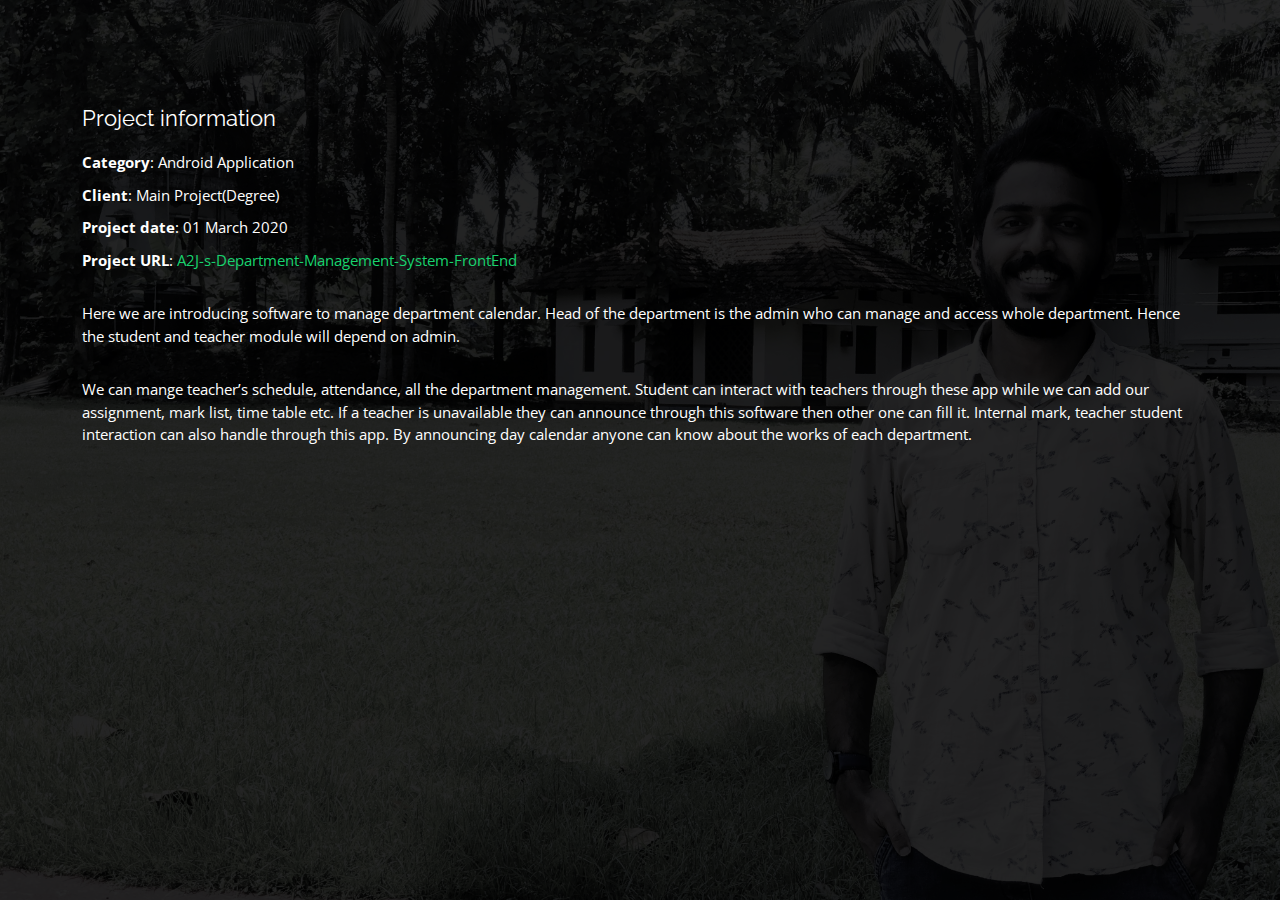
<file: a2j.html>
<!DOCTYPE html>
<html lang="en">

<head>
  <meta charset="utf-8">
  <meta content="width=device-width, initial-scale=1.0" name="viewport">

  <title>Portfolio Details - Personal Bootstrap Template</title>
  <meta content="" name="description">
  <meta content="" name="keywords">

  <!-- Favicons -->
  <link href="assets/img/favicon.png" rel="icon">
  <link href="assets/img/apple-touch-icon.png" rel="apple-touch-icon">

  <!-- Google Fonts -->
  <link href="https://fonts.googleapis.com/css?family=Open+Sans:300,300i,400,400i,600,600i,700,700i|Raleway:300,300i,400,400i,500,500i,600,600i,700,700i|Poppins:300,300i,400,400i,500,500i,600,600i,700,700i" rel="stylesheet">

  <!-- Vendor CSS Files -->
  <link href="assets/vendor/bootstrap/css/bootstrap.min.css" rel="stylesheet">
  <link href="assets/vendor/bootstrap-icons/bootstrap-icons.css" rel="stylesheet">
  <link href="assets/vendor/boxicons/css/boxicons.min.css" rel="stylesheet">
  <link href="assets/vendor/glightbox/css/glightbox.min.css" rel="stylesheet">
  <link href="assets/vendor/remixicon/remixicon.css" rel="stylesheet">
  <link href="assets/vendor/swiper/swiper-bundle.min.css" rel="stylesheet">

  <!-- Template Main CSS File -->
  <link href="assets/css/style.css" rel="stylesheet">

  <!-- =======================================================
  * Template Name: Personal - v4.1.0
  * Template URL: https://bootstrapmade.com/personal-free-resume-bootstrap-template/
  * Author: BootstrapMade.com
  * License: https://bootstrapmade.com/license/
  ======================================================== -->
</head>

<body>

  <main id="main">

    <!-- ======= Portfolio Details ======= -->
    <div id="portfolio-details" class="portfolio-details">
      <div class="container">

        <div class="row">

          <!-- <div class="col-lg-8">
            <h2 class="portfolio-title">A2Js Department Management System</h2>

            <div class="portfolio-details-slider swiper-container">
              <div class="swiper-wrapper align-items-center">

                <div class="swiper-slide">
                  <img src="assets/img/portfolio/book1.png" alt="">
                </div>

                <div class="swiper-slide">
                  <img src="assets/img/portfolio/book2.png" alt="">
                </div>

                <div class="swiper-slide">
                  <img src="assets/img/portfolio/book3.png" alt="">
                </div>

              </div>
              <div class="swiper-pagination"></div>
            </div>

          </div> -->

          <div class="col-lg-12 portfolio-info">
            <h3>Project information</h3>
            <ul>
              <li><strong>Category</strong>: Android Application</li>
              <li><strong>Client</strong>: Main Project(Degree)</li>
              <li><strong>Project date</strong>: 01 March 2020</li>
              <li><strong>Project URL</strong>: <a href="https://github.com/anilectjose/A2J-s-Department-Management-System-FrontEnd">
                A2J-s-Department-Management-System-FrontEnd
              </a></li>
            </ul>

            <p>
                Here we are introducing software to manage department calendar. Head of the department is the admin who can manage and access whole 
                department. Hence the student and teacher module will depend on admin.
                </p><p>
                We can mange teacher’s schedule, attendance, all the department management. Student can interact with teachers through these
                 app while we can add our assignment, mark list, time table etc. If a teacher is unavailable they can announce through this 
                 software then other one can fill it. Internal mark, teacher student interaction can also handle through this app. By announcing 
                 day calendar anyone can know about the works of each department.
            </p>
          </div>

        </div>

      </div>
    </div><!-- End Portfolio Details -->

  </main><!-- End #main -->

  <!-- Vendor JS Files -->
  <script src="assets/vendor/bootstrap/js/bootstrap.bundle.min.js"></script>
  <script src="assets/vendor/glightbox/js/glightbox.min.js"></script>
  <script src="assets/vendor/isotope-layout/isotope.pkgd.min.js"></script>
  <script src="assets/vendor/php-email-form/validate.js"></script>
  <script src="assets/vendor/purecounter/purecounter.js"></script>
  <script src="assets/vendor/swiper/swiper-bundle.min.js"></script>
  <script src="assets/vendor/waypoints/noframework.waypoints.js"></script>

  <!-- Template Main JS File -->
  <script src="assets/js/main.js"></script>

</body>

</html>
</file>
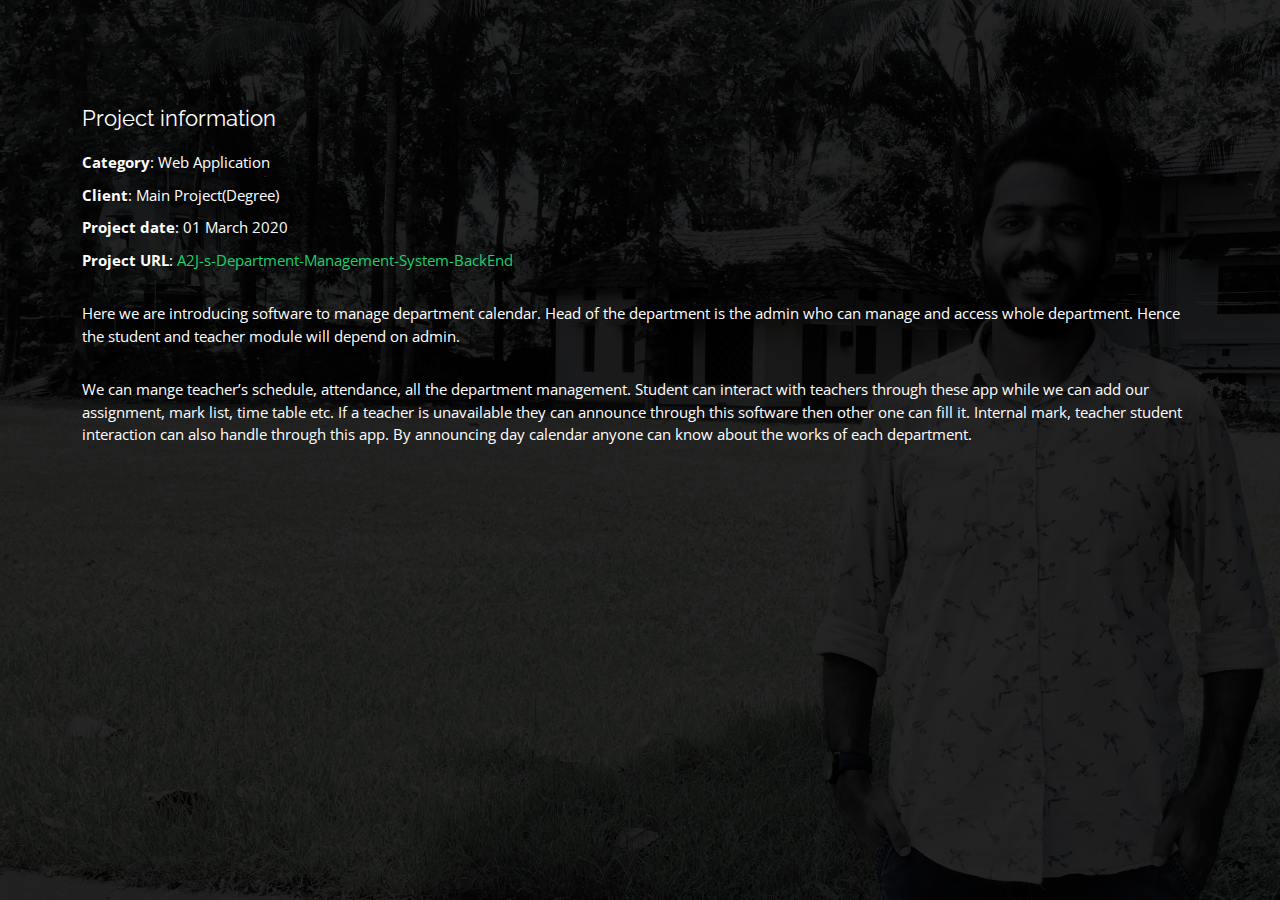
<file: aja.html>
<!DOCTYPE html>
<html lang="en">

<head>
  <meta charset="utf-8">
  <meta content="width=device-width, initial-scale=1.0" name="viewport">

  <title>Portfolio Details - Personal Bootstrap Template</title>
  <meta content="" name="description">
  <meta content="" name="keywords">

  <!-- Favicons -->
  <link href="assets/img/favicon.png" rel="icon">
  <link href="assets/img/apple-touch-icon.png" rel="apple-touch-icon">

  <!-- Google Fonts -->
  <link href="https://fonts.googleapis.com/css?family=Open+Sans:300,300i,400,400i,600,600i,700,700i|Raleway:300,300i,400,400i,500,500i,600,600i,700,700i|Poppins:300,300i,400,400i,500,500i,600,600i,700,700i" rel="stylesheet">

  <!-- Vendor CSS Files -->
  <link href="assets/vendor/bootstrap/css/bootstrap.min.css" rel="stylesheet">
  <link href="assets/vendor/bootstrap-icons/bootstrap-icons.css" rel="stylesheet">
  <link href="assets/vendor/boxicons/css/boxicons.min.css" rel="stylesheet">
  <link href="assets/vendor/glightbox/css/glightbox.min.css" rel="stylesheet">
  <link href="assets/vendor/remixicon/remixicon.css" rel="stylesheet">
  <link href="assets/vendor/swiper/swiper-bundle.min.css" rel="stylesheet">

  <!-- Template Main CSS File -->
  <link href="assets/css/style.css" rel="stylesheet">

  <!-- =======================================================
  * Template Name: Personal - v4.1.0
  * Template URL: https://bootstrapmade.com/personal-free-resume-bootstrap-template/
  * Author: BootstrapMade.com
  * License: https://bootstrapmade.com/license/
  ======================================================== -->
</head>

<body>

  <main id="main">

    <!-- ======= Portfolio Details ======= -->
    <div id="portfolio-details" class="portfolio-details">
      <div class="container">

        <div class="row">

          <!-- <div class="col-lg-8">
            <h2 class="portfolio-title">A2Js Department Management System</h2>

            <div class="portfolio-details-slider swiper-container">
              <div class="swiper-wrapper align-items-center">

                <div class="swiper-slide">
                  <img src="assets/img/portfolio/book1.png" alt="">
                </div>

                <div class="swiper-slide">
                  <img src="assets/img/portfolio/book2.png" alt="">
                </div>

                <div class="swiper-slide">
                  <img src="assets/img/portfolio/book3.png" alt="">
                </div>

              </div>
              <div class="swiper-pagination"></div>
            </div>

          </div> -->

          <div class="col-lg-12 portfolio-info">
            <h3>Project information</h3>
            <ul>
              <li><strong>Category</strong>: Web Application</li>
              <li><strong>Client</strong>: Main Project(Degree)</li>
              <li><strong>Project date</strong>: 01 March 2020</li>
              <li><strong>Project URL</strong>: <a href="https://github.com/anilectjose/A2J-s-Department-Management-System-BackEnd">
                A2J-s-Department-Management-System-BackEnd
              </a></li>
            </ul>

            <p>
                Here we are introducing software to manage department calendar. Head of the department is the admin who can manage and access whole 
                department. Hence the student and teacher module will depend on admin.
                </p><p>
                We can mange teacher’s schedule, attendance, all the department management. Student can interact with teachers through these
                 app while we can add our assignment, mark list, time table etc. If a teacher is unavailable they can announce through this 
                 software then other one can fill it. Internal mark, teacher student interaction can also handle through this app. By announcing 
                 day calendar anyone can know about the works of each department.
            </p>
          </div>

        </div>

      </div>
    </div><!-- End Portfolio Details -->

  </main><!-- End #main -->

  <!-- Vendor JS Files -->
  <script src="assets/vendor/bootstrap/js/bootstrap.bundle.min.js"></script>
  <script src="assets/vendor/glightbox/js/glightbox.min.js"></script>
  <script src="assets/vendor/isotope-layout/isotope.pkgd.min.js"></script>
  <script src="assets/vendor/php-email-form/validate.js"></script>
  <script src="assets/vendor/purecounter/purecounter.js"></script>
  <script src="assets/vendor/swiper/swiper-bundle.min.js"></script>
  <script src="assets/vendor/waypoints/noframework.waypoints.js"></script>

  <!-- Template Main JS File -->
  <script src="assets/js/main.js"></script>

</body>

</html>
</file>
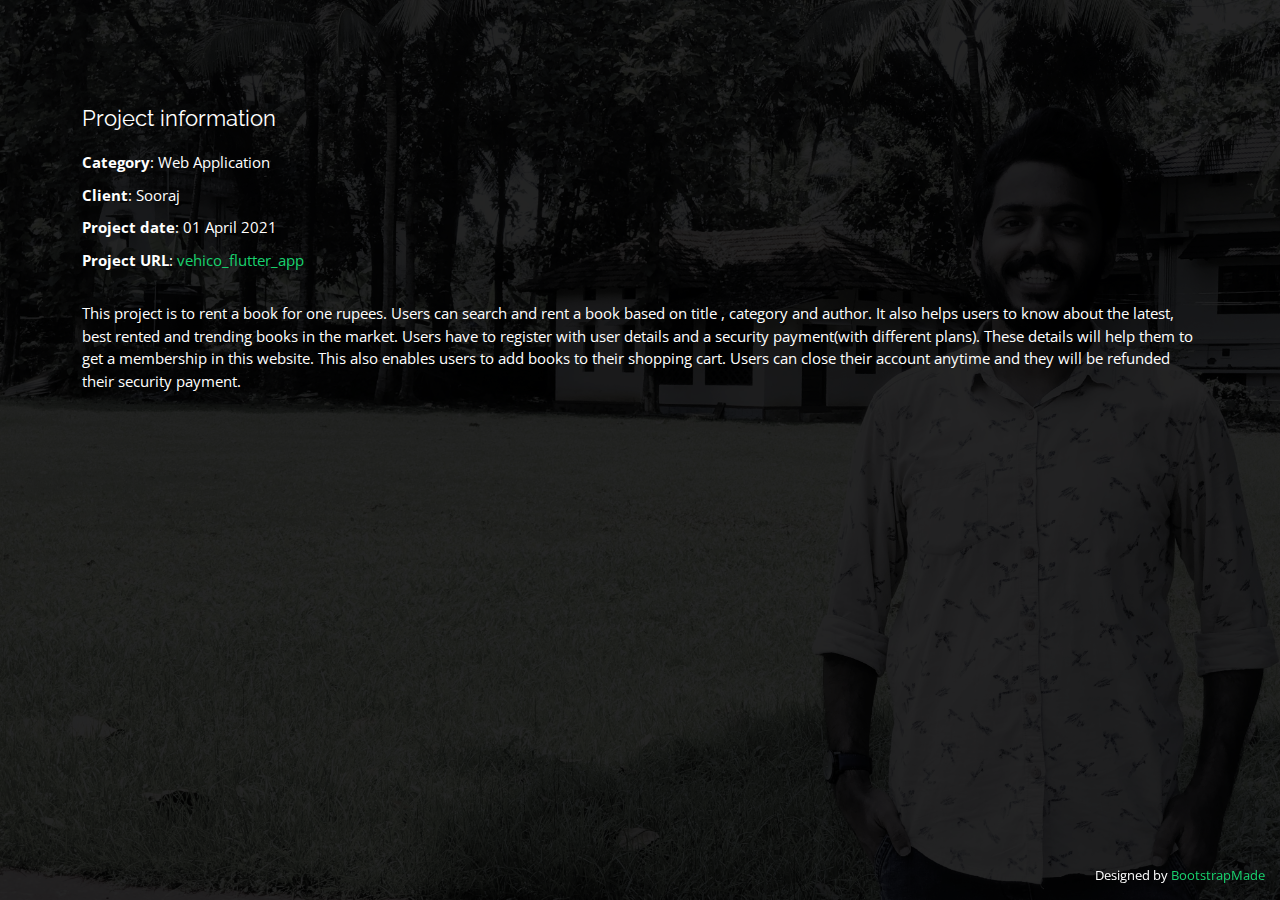
<file: bookrental.html>
<!DOCTYPE html>
<html lang="en">

<head>
  <meta charset="utf-8">
  <meta content="width=device-width, initial-scale=1.0" name="viewport">

  <title>Portfolio Details - Personal Bootstrap Template</title>
  <meta content="" name="description">
  <meta content="" name="keywords">

  <!-- Favicons -->
  <link href="assets/img/favicon.png" rel="icon">
  <link href="assets/img/apple-touch-icon.png" rel="apple-touch-icon">

  <!-- Google Fonts -->
  <link href="https://fonts.googleapis.com/css?family=Open+Sans:300,300i,400,400i,600,600i,700,700i|Raleway:300,300i,400,400i,500,500i,600,600i,700,700i|Poppins:300,300i,400,400i,500,500i,600,600i,700,700i" rel="stylesheet">

  <!-- Vendor CSS Files -->
  <link href="assets/vendor/bootstrap/css/bootstrap.min.css" rel="stylesheet">
  <link href="assets/vendor/bootstrap-icons/bootstrap-icons.css" rel="stylesheet">
  <link href="assets/vendor/boxicons/css/boxicons.min.css" rel="stylesheet">
  <link href="assets/vendor/glightbox/css/glightbox.min.css" rel="stylesheet">
  <link href="assets/vendor/remixicon/remixicon.css" rel="stylesheet">
  <link href="assets/vendor/swiper/swiper-bundle.min.css" rel="stylesheet">

  <!-- Template Main CSS File -->
  <link href="assets/css/style.css" rel="stylesheet">

  <!-- =======================================================
  * Template Name: Personal - v4.1.0
  * Template URL: https://bootstrapmade.com/personal-free-resume-bootstrap-template/
  * Author: BootstrapMade.com
  * License: https://bootstrapmade.com/license/
  ======================================================== -->
</head>

<body>

  <main id="main">

    <!-- ======= Portfolio Details ======= -->
    <div id="portfolio-details" class="portfolio-details">
      <div class="container">

        <div class="row">

          <!-- <div class="col-lg-8">
            <h2 class="portfolio-title">Book Rental System</h2>

            <div class="portfolio-details-slider swiper-container">
              <div class="swiper-wrapper align-items-center">

                <div class="swiper-slide">
                  <img src="assets/img/portfolio/book1.png" alt="">
                </div>

                <div class="swiper-slide">
                  <img src="assets/img/portfolio/book2.png" alt="">
                </div>

                <div class="swiper-slide">
                  <img src="assets/img/portfolio/book3.png" alt="">
                </div>

              </div>
              <div class="swiper-pagination"></div>
            </div>

          </div> -->

          <div class="col-lg-12 portfolio-info">
            <h3>Project information</h3>
            <ul>
              <li><strong>Category</strong>: Web Application</li>
              <li><strong>Client</strong>: Sooraj</li>
              <li><strong>Project date</strong>: 01 April 2021</li>
              <li><strong>Project URL</strong>: <a href="https://github.com/anilectjose/vehico_flutter_app">vehico_flutter_app</a></li>
            </ul>

            <p>
                This project is to rent a book for one rupees. Users can search and rent a book based on title , category and author.
                 It also helps users to know about the latest, best rented and trending books in the market. Users have to register 
                 with user details and a security payment(with different plans). These details will help them to get a membership in 
                 this website. This also enables users to add books to their shopping cart. Users can close their account anytime and 
                 they will be refunded their security payment. 
            </p>
          </div>

        </div>

      </div>
    </div><!-- End Portfolio Details -->

  </main><!-- End #main -->

  <div class="credits">
    <!-- All the links in the footer should remain intact. -->
    <!-- You can delete the links only if you purchased the pro version. -->
    <!-- Licensing information: https://bootstrapmade.com/license/ -->
    <!-- Purchase the pro version with working PHP/AJAX contact form: https://bootstrapmade.com/personal-free-resume-bootstrap-template/ -->
    Designed by <a href="https://bootstrapmade.com/">BootstrapMade</a>
  </div>

  <!-- Vendor JS Files -->
  <script src="assets/vendor/bootstrap/js/bootstrap.bundle.min.js"></script>
  <script src="assets/vendor/glightbox/js/glightbox.min.js"></script>
  <script src="assets/vendor/isotope-layout/isotope.pkgd.min.js"></script>
  <script src="assets/vendor/php-email-form/validate.js"></script>
  <script src="assets/vendor/purecounter/purecounter.js"></script>
  <script src="assets/vendor/swiper/swiper-bundle.min.js"></script>
  <script src="assets/vendor/waypoints/noframework.waypoints.js"></script>

  <!-- Template Main JS File -->
  <script src="assets/js/main.js"></script>

</body>

</html>
</file>
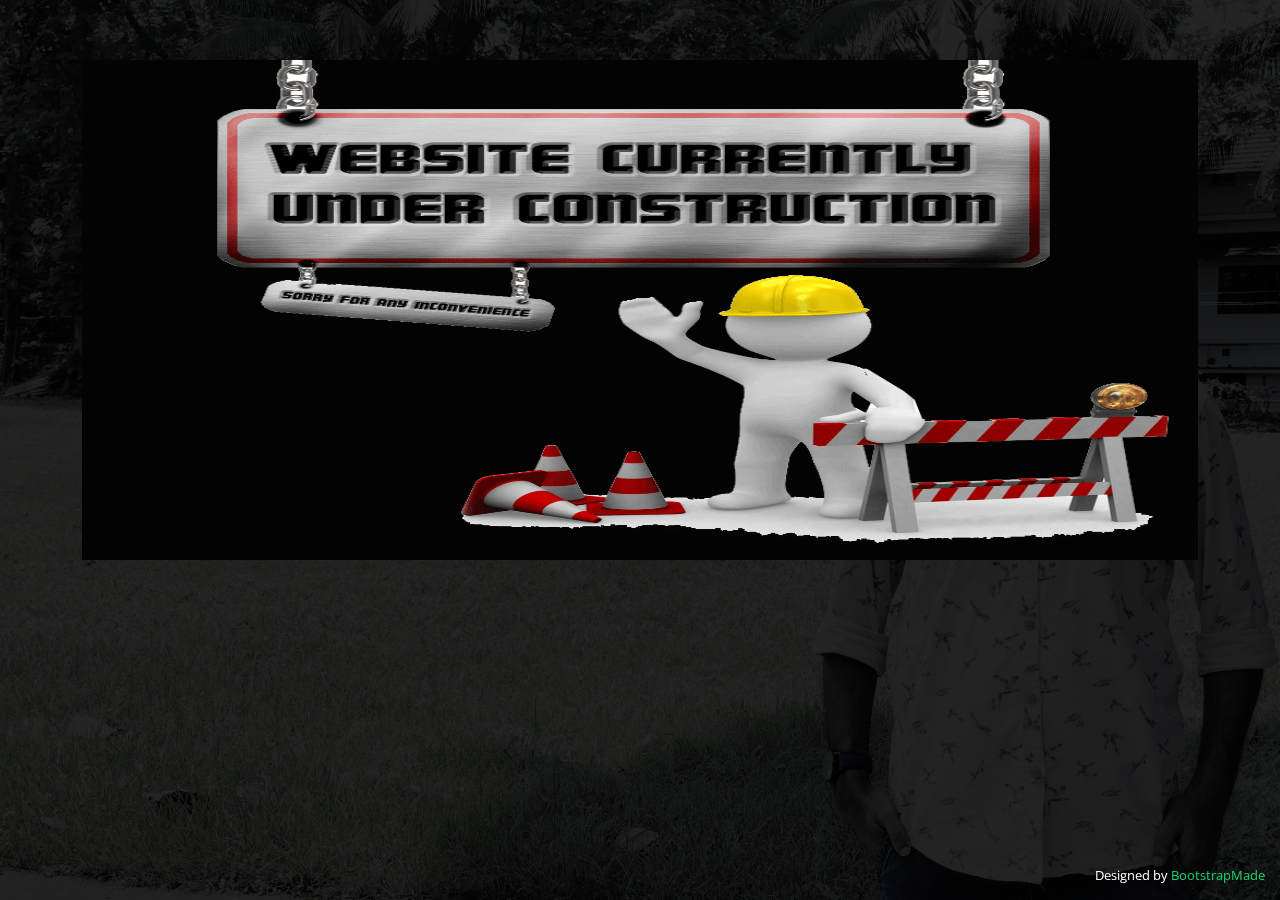
<file: comingsoon.html>
<!DOCTYPE html>
<html lang="en">

<head>
  <meta charset="utf-8">
  <meta content="width=device-width, initial-scale=1.0" name="viewport">

  <title>Portfolio Details - Personal Bootstrap Template</title>
  <meta content="" name="description">
  <meta content="" name="keywords">

  <!-- Favicons -->
  <link href="assets/img/favicon.png" rel="icon">
  <link href="assets/img/apple-touch-icon.png" rel="apple-touch-icon">

  <!-- Google Fonts -->
  <link href="https://fonts.googleapis.com/css?family=Open+Sans:300,300i,400,400i,600,600i,700,700i|Raleway:300,300i,400,400i,500,500i,600,600i,700,700i|Poppins:300,300i,400,400i,500,500i,600,600i,700,700i" rel="stylesheet">

  <!-- Vendor CSS Files -->
  <link href="assets/vendor/bootstrap/css/bootstrap.min.css" rel="stylesheet">
  <link href="assets/vendor/bootstrap-icons/bootstrap-icons.css" rel="stylesheet">
  <link href="assets/vendor/boxicons/css/boxicons.min.css" rel="stylesheet">
  <link href="assets/vendor/glightbox/css/glightbox.min.css" rel="stylesheet">
  <link href="assets/vendor/remixicon/remixicon.css" rel="stylesheet">
  <link href="assets/vendor/swiper/swiper-bundle.min.css" rel="stylesheet">

  <!-- Template Main CSS File -->
  <link href="assets/css/style.css" rel="stylesheet">

  <!-- =======================================================
  * Template Name: Personal - v4.1.0
  * Template URL: https://bootstrapmade.com/personal-free-resume-bootstrap-template/
  * Author: BootstrapMade.com
  * License: https://bootstrapmade.com/license/
  ======================================================== -->
</head>

<body>

  <main id="main">

    <!-- ======= Portfolio Details ======= -->
    <div id="portfolio-details" class="portfolio-details">
      <div class="container">

        <div class="row">

    <img src="assets/img/portfolio/s.gif" style="height: 500px;">

        </div>

      </div>
    </div><!-- End Portfolio Details -->

  </main><!-- End #main -->

  <div class="credits">
    <!-- All the links in the footer should remain intact. -->
    <!-- You can delete the links only if you purchased the pro version. -->
    <!-- Licensing information: https://bootstrapmade.com/license/ -->
    <!-- Purchase the pro version with working PHP/AJAX contact form: https://bootstrapmade.com/personal-free-resume-bootstrap-template/ -->
    Designed by <a href="https://bootstrapmade.com/">BootstrapMade</a>
  </div>

  <!-- Vendor JS Files -->
  <script src="assets/vendor/bootstrap/js/bootstrap.bundle.min.js"></script>
  <script src="assets/vendor/glightbox/js/glightbox.min.js"></script>
  <script src="assets/vendor/isotope-layout/isotope.pkgd.min.js"></script>
  <script src="assets/vendor/php-email-form/validate.js"></script>
  <script src="assets/vendor/purecounter/purecounter.js"></script>
  <script src="assets/vendor/swiper/swiper-bundle.min.js"></script>
  <script src="assets/vendor/waypoints/noframework.waypoints.js"></script>

  <!-- Template Main JS File -->
  <script src="assets/js/main.js"></script>

</body>

</html>
</file>
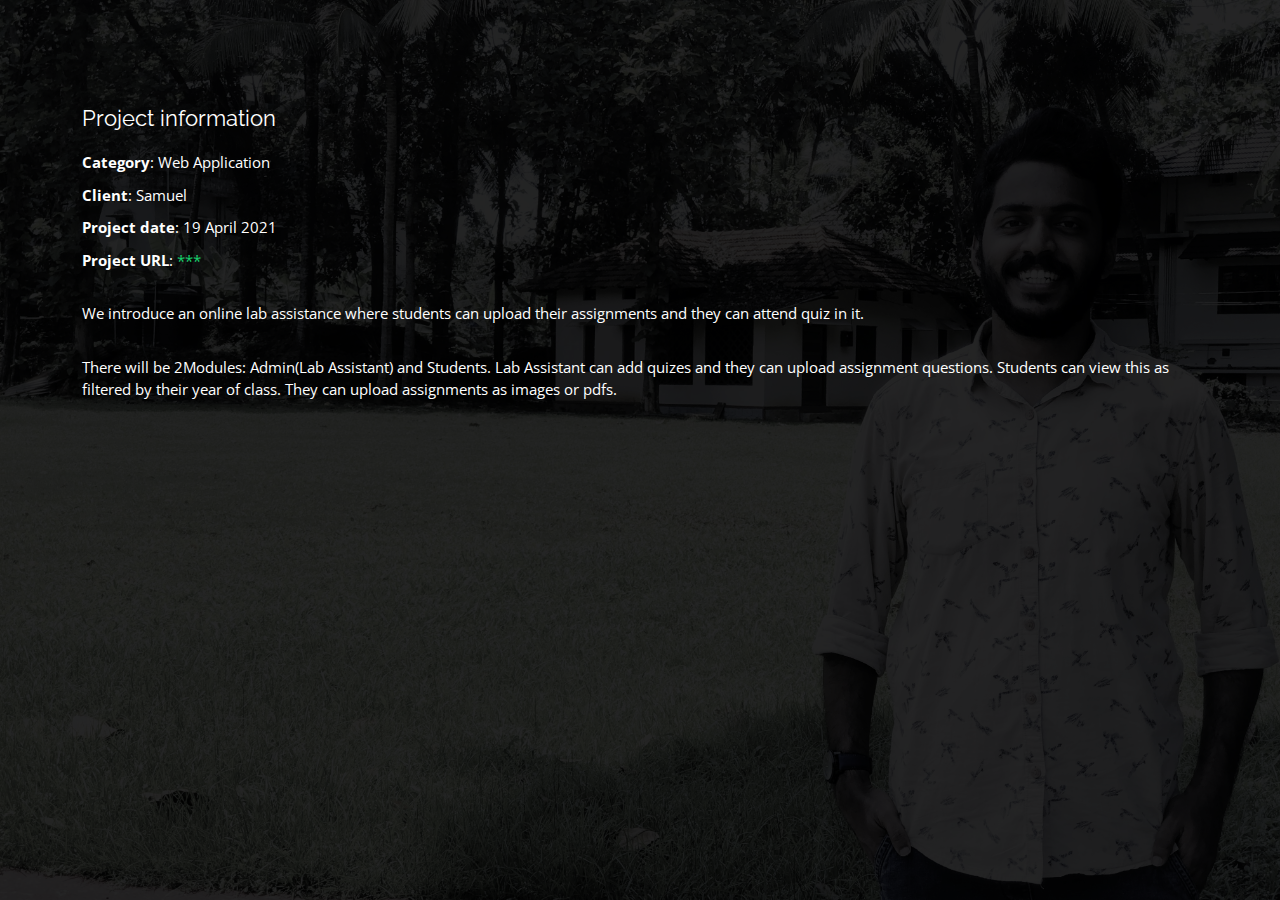
<file: myquiz.html>
<!DOCTYPE html>
<html lang="en">

<head>
  <meta charset="utf-8">
  <meta content="width=device-width, initial-scale=1.0" name="viewport">

  <title>Portfolio Details - Personal Bootstrap Template</title>
  <meta content="" name="description">
  <meta content="" name="keywords">

  <!-- Favicons -->
  <link href="assets/img/favicon.png" rel="icon">
  <link href="assets/img/apple-touch-icon.png" rel="apple-touch-icon">

  <!-- Google Fonts -->
  <link href="https://fonts.googleapis.com/css?family=Open+Sans:300,300i,400,400i,600,600i,700,700i|Raleway:300,300i,400,400i,500,500i,600,600i,700,700i|Poppins:300,300i,400,400i,500,500i,600,600i,700,700i" rel="stylesheet">

  <!-- Vendor CSS Files -->
  <link href="assets/vendor/bootstrap/css/bootstrap.min.css" rel="stylesheet">
  <link href="assets/vendor/bootstrap-icons/bootstrap-icons.css" rel="stylesheet">
  <link href="assets/vendor/boxicons/css/boxicons.min.css" rel="stylesheet">
  <link href="assets/vendor/glightbox/css/glightbox.min.css" rel="stylesheet">
  <link href="assets/vendor/remixicon/remixicon.css" rel="stylesheet">
  <link href="assets/vendor/swiper/swiper-bundle.min.css" rel="stylesheet">

  <!-- Template Main CSS File -->
  <link href="assets/css/style.css" rel="stylesheet">

  <!-- =======================================================
  * Template Name: Personal - v4.1.0
  * Template URL: https://bootstrapmade.com/personal-free-resume-bootstrap-template/
  * Author: BootstrapMade.com
  * License: https://bootstrapmade.com/license/
  ======================================================== -->
</head>

<body>

  <main id="main">

    <!-- ======= Portfolio Details ======= -->
    <div id="portfolio-details" class="portfolio-details">
      <div class="container">

        <div class="row">

          <!-- <div class="col-lg-8">
            <h2 class="portfolio-title">A2Js Department Management System</h2>

            <div class="portfolio-details-slider swiper-container">
              <div class="swiper-wrapper align-items-center">

                <div class="swiper-slide">
                  <img src="assets/img/portfolio/book1.png" alt="">
                </div>

                <div class="swiper-slide">
                  <img src="assets/img/portfolio/book2.png" alt="">
                </div>

                <div class="swiper-slide">
                  <img src="assets/img/portfolio/book3.png" alt="">
                </div>

              </div>
              <div class="swiper-pagination"></div>
            </div>

          </div> -->

          <div class="col-lg-12 portfolio-info">
            <h3>Project information</h3>
            <ul>
              <li><strong>Category</strong>: Web Application</li>
              <li><strong>Client</strong>: Samuel</li>
              <li><strong>Project date</strong>: 19 April 2021</li>
              <li><strong>Project URL</strong>: <a href="#">
                ***
              </a></li>
            </ul>

            <p>
                We introduce an online lab assistance where students can upload their assignments and they can attend quiz in it. 
                </p><p>
                There will be 2Modules: Admin(Lab Assistant) and Students. Lab Assistant can add quizes and they can upload assignment questions.
                Students can view this as filtered by their year of class. They can upload assignments as images or pdfs.
            </p>
          </div>

        </div>

      </div>
    </div><!-- End Portfolio Details -->

  </main><!-- End #main -->

  <!-- Vendor JS Files -->
  <script src="assets/vendor/bootstrap/js/bootstrap.bundle.min.js"></script>
  <script src="assets/vendor/glightbox/js/glightbox.min.js"></script>
  <script src="assets/vendor/isotope-layout/isotope.pkgd.min.js"></script>
  <script src="assets/vendor/php-email-form/validate.js"></script>
  <script src="assets/vendor/purecounter/purecounter.js"></script>
  <script src="assets/vendor/swiper/swiper-bundle.min.js"></script>
  <script src="assets/vendor/waypoints/noframework.waypoints.js"></script>

  <!-- Template Main JS File -->
  <script src="assets/js/main.js"></script>

</body>

</html>
</file>
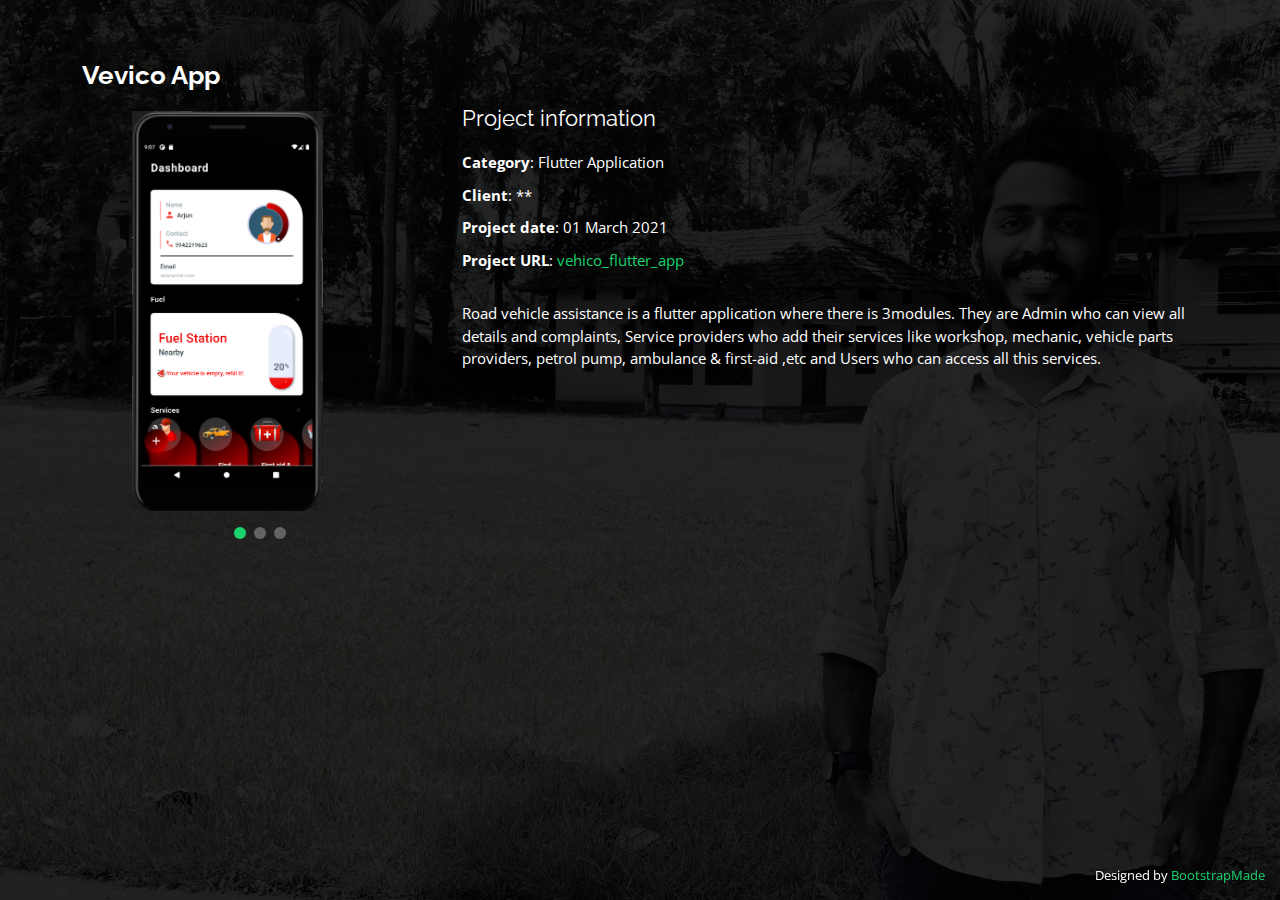
<file: vehico.html>
<!DOCTYPE html>
<html lang="en">

<head>
  <meta charset="utf-8">
  <meta content="width=device-width, initial-scale=1.0" name="viewport">

  <title>Portfolio Details - Personal Bootstrap Template</title>
  <meta content="" name="description">
  <meta content="" name="keywords">

  <!-- Favicons -->
  <link href="assets/img/favicon.png" rel="icon">
  <link href="assets/img/apple-touch-icon.png" rel="apple-touch-icon">

  <!-- Google Fonts -->
  <link href="https://fonts.googleapis.com/css?family=Open+Sans:300,300i,400,400i,600,600i,700,700i|Raleway:300,300i,400,400i,500,500i,600,600i,700,700i|Poppins:300,300i,400,400i,500,500i,600,600i,700,700i" rel="stylesheet">

  <!-- Vendor CSS Files -->
  <link href="assets/vendor/bootstrap/css/bootstrap.min.css" rel="stylesheet">
  <link href="assets/vendor/bootstrap-icons/bootstrap-icons.css" rel="stylesheet">
  <link href="assets/vendor/boxicons/css/boxicons.min.css" rel="stylesheet">
  <link href="assets/vendor/glightbox/css/glightbox.min.css" rel="stylesheet">
  <link href="assets/vendor/remixicon/remixicon.css" rel="stylesheet">
  <link href="assets/vendor/swiper/swiper-bundle.min.css" rel="stylesheet">

  <!-- Template Main CSS File -->
  <link href="assets/css/style.css" rel="stylesheet">

  <!-- =======================================================
  * Template Name: Personal - v4.1.0
  * Template URL: https://bootstrapmade.com/personal-free-resume-bootstrap-template/
  * Author: BootstrapMade.com
  * License: https://bootstrapmade.com/license/
  ======================================================== -->
</head>

<body>

  <main id="main">

    <!-- ======= Portfolio Details ======= -->
    <div id="portfolio-details" class="portfolio-details">
      <div class="container">

        <div class="row">

          <div class="col-lg-4">
            <h2 class="portfolio-title">Vevico App</h2>

            <div class="portfolio-details-slider swiper-container">
              <div class="swiper-wrapper align-items-center">

                <div class="swiper-slide">
                  <img src="assets/img/portfolio/vev1.png" alt="" style="height: 400px; margin-left:50px;">
                </div>

                <div class="swiper-slide">
                  <img src="assets/img/portfolio/vev2.png" alt="" style="height: 400px; margin-left:50px;">
                </div>

                <div class="swiper-slide">
                  <img src="assets/img/portfolio/vev3.png" alt="" style="height: 400px; margin-left:50px;">
                </div>

              </div>
              <div class="swiper-pagination"></div>
            </div>

          </div>

          <div class="col-lg-8 portfolio-info">
            <h3>Project information</h3>
            <ul>
              <li><strong>Category</strong>: Flutter Application</li>
              <li><strong>Client</strong>: **</li>
              <li><strong>Project date</strong>: 01 March 2021</li>
              <li><strong>Project URL</strong>: <a href="https://github.com/anilectjose/vehico_flutter_app">vehico_flutter_app</a></li>
            </ul>

            <p>
              Road vehicle assistance is a flutter application where there is 3modules. They are Admin who can view all details 
              and complaints, Service providers who add their services like workshop, mechanic, vehicle parts providers, petrol pump, 
              ambulance & first-aid ,etc and Users who can access all this services. 
            </p>
          </div>

        </div>

      </div>
    </div><!-- End Portfolio Details -->

  </main><!-- End #main -->

  <div class="credits">
    <!-- All the links in the footer should remain intact. -->
    <!-- You can delete the links only if you purchased the pro version. -->
    <!-- Licensing information: https://bootstrapmade.com/license/ -->
    <!-- Purchase the pro version with working PHP/AJAX contact form: https://bootstrapmade.com/personal-free-resume-bootstrap-template/ -->
    Designed by <a href="https://bootstrapmade.com/">BootstrapMade</a>
  </div>

  <!-- Vendor JS Files -->
  <script src="assets/vendor/bootstrap/js/bootstrap.bundle.min.js"></script>
  <script src="assets/vendor/glightbox/js/glightbox.min.js"></script>
  <script src="assets/vendor/isotope-layout/isotope.pkgd.min.js"></script>
  <script src="assets/vendor/php-email-form/validate.js"></script>
  <script src="assets/vendor/purecounter/purecounter.js"></script>
  <script src="assets/vendor/swiper/swiper-bundle.min.js"></script>
  <script src="assets/vendor/waypoints/noframework.waypoints.js"></script>

  <!-- Template Main JS File -->
  <script src="assets/js/main.js"></script>

</body>

</html>
</file>
<file: assets/css/style.css>
/**
* Template Name: Personal - v4.1.0
* Template URL: https://bootstrapmade.com/personal-free-resume-bootstrap-template/
* Author: BootstrapMade.com
* License: https://bootstrapmade.com/license/
*/

/*--------------------------------------------------------------
# General
--------------------------------------------------------------*/
body {
  font-family: "Open Sans", sans-serif;
  background-color: #040404;
  color: #fff;
  position: relative;
  background: transparent;
}

body::before {
  content: "";
  position: fixed;
  background: #040404 url("../img/bg.JPG") top right no-repeat;
  background-size: cover;
  left: 0;
  right: 0;
  top: 0;
  height: 100vh;
  z-index: -1;
}

@media (min-width: 1024px) {
  body::before {
    background-attachment: fixed;
  }
}

a {
  color: #18d26e;
  text-decoration: none;
}

a:hover {
  color: #35e888;
  text-decoration: none;
}

h1, h2, h3, h4, h5, h6 {
  font-family: "Raleway", sans-serif;
}

/*--------------------------------------------------------------
# Header
--------------------------------------------------------------*/
#header {
  transition: ease-in-out 0.3s;
  position: relative;
  height: 100vh;
  display: flex;
  align-items: center;
  z-index: 997;
  overflow-y: auto;
}

#header * {
  transition: ease-in-out 0.3s;
}

#header h1 {
  font-size: 48px;
  margin: 0;
  padding: 0;
  line-height: 1;
  font-weight: 700;
  font-family: "Poppins", sans-serif;
}

#header h1 a, #header h1 a:hover {
  color: #ffffff;
  line-height: 1;
  display: inline-block;
}

#header h2 {
  font-size: 24px;
  margin-top: 20px;
  color: rgb(255, 255, 255);
}

#header h2 span {
  color: rgb(255, 255, 255);
  border-bottom: 2px solid #18d26e;
  padding-bottom: 6px;
}

#header img {
  padding: 0;
  margin: 0;
  color: rgb(255, 255, 255);
}

#header .social-links {
  margin-top: 40px;
  display: flex;
  color: rgb(255, 255, 255);
}

#header .social-links a {
  font-size: 16px;
  display: flex;
  justify-content: center;
  align-items: center;
  background: rgba(0, 0, 0, 0.1);
  color: #fff;
  line-height: 1;
  margin-right: 8px;
  border-radius: 50%;
  width: 40px;
  height: 40px;
}

#header .social-links a:hover {
  background: #18d26e;
}

@media (max-width: 992px) {
  #header h1 {
    font-size: 36px;
  }
  #header h2 {
    font-size: 20px;
    line-height: 30px;
  }
  #header .social-links {
    margin-top: 15px;
  }
  #header .container {
    display: flex;
    flex-direction: column;
    align-items: center;
  }
}

/* Header Top */
#header.header-top {
  height: 80px;
  position: fixed;
  left: 0;
  top: 0;
  right: 0;
  background: rgba(0, 0, 0, 0.9);
}

#header.header-top .social-links, #header.header-top h2 {
  display: none;
}

#header.header-top h1 {
  margin-right: auto;
  font-size: 36px;
}

#header.header-top .container {
  display: flex;
  align-items: center;
}

#header.header-top .navbar {
  margin: 0;
}

@media (max-width: 768px) {
  #header.header-top {
    height: 60px;
  }
  #header.header-top h1 {
    font-size: 26px;
  }
}

/*--------------------------------------------------------------
# Navigation Menu
--------------------------------------------------------------*/
/**
* Desktop Navigation 
*/
.navbar {
  padding: 0;
  margin-top: 35px;
}

.navbar ul {
  margin: 0;
  padding: 0;
  display: flex;
  list-style: none;
  align-items: center;
}

.navbar li {
  position: relative;
}

.navbar li + li {
  margin-left: 30px;
}

.navbar a {
  display: flex;
  align-items: center;
  justify-content: space-between;
  padding: 0;
  font-family: "Poppins", sans-serif;
  font-size: 16px;
  font-weight: 400;
  color: rgba(255, 255, 255, 0.7);
  white-space: nowrap;
  transition: 0.3s;
}

.navbar a i {
  font-size: 12px;
  line-height: 0;
  margin-left: 5px;
}

.navbar a:before {
  content: "";
  position: absolute;
  width: 0;
  height: 2px;
  bottom: -4px;
  left: 0;
  background-color: #18d26e;
  visibility: hidden;
  width: 0px;
  transition: all 0.3s ease-in-out 0s;
}

.navbar a:hover:before, .navbar li:hover > a:before, .navbar .active:before {
  visibility: visible;
  width: 25px;
}

.navbar a:hover, .navbar .active, .navbar li:hover > a {
  color: #fff;
}

/**
* Mobile Navigation 
*/
.mobile-nav-toggle {
  color: #fff;
  font-size: 28px;
  cursor: pointer;
  display: none;
  line-height: 0;
  transition: 0.5s;
  position: fixed;
  right: 15px;
  top: 15px;
}

@media (max-width: 991px) {
  .mobile-nav-toggle {
    display: block;
  }
  .navbar ul {
    display: none;
  }
}

.navbar-mobile {
  position: fixed;
  overflow: hidden;
  top: 0;
  right: 0;
  left: 0;
  bottom: 0;
  background: rgba(0, 0, 0, 0.9);
  transition: 0.3s;
  z-index: 999;
  margin-top: 0;
}

.navbar-mobile .mobile-nav-toggle {
  position: absolute;
  top: 15px;
  right: 15px;
}

.navbar-mobile ul {
  display: block;
  position: absolute;
  top: 55px;
  right: 15px;
  bottom: 45px;
  left: 15px;
  padding: 10px 0;
  overflow-y: auto;
  transition: 0.3s;
  border: 2px solid rgba(255, 255, 255, 0.2);
}

.navbar-mobile li {
  padding: 12px 20px;
}

.navbar-mobile li + li {
  margin: 0;
}

.navbar-mobile a {
  font-size: 16px;
  position: relative;
}

/*--------------------------------------------------------------
# Sections General
--------------------------------------------------------------*/
section {
  overflow: hidden;
  position: absolute;
  width: 100%;
  top: 140px;
  bottom: 100%;
  opacity: 0;
  transition: ease-in-out 0.4s;
  z-index: 2;
}

section.section-show {
  top: 100px;
  bottom: auto;
  opacity: 1;
  padding-bottom: 45px;
}

section .container {
  background: rgba(0, 0, 0, 0.9);
  padding: 30px;
}

@media (max-width: 768px) {
  section {
    top: 120px;
  }
  section.section-show {
    top: 80px;
  }
}

.section-title h2 {
  font-size: 14px;
  font-weight: 500;
  padding: 0;
  line-height: 1px;
  margin: 0 0 20px 0;
  letter-spacing: 2px;
  text-transform: uppercase;
  color: #aaaaaa;
  font-family: "Poppins", sans-serif;
}

.section-title h2::after {
  content: "";
  width: 120px;
  height: 1px;
  display: inline-block;
  background: #4ceb95;
  margin: 4px 10px;
}

.section-title p {
  margin: 0;
  margin: -15px 0 15px 0;
  font-size: 36px;
  font-weight: 700;
  text-transform: uppercase;
  font-family: "Poppins", sans-serif;
  color: #fff;
}

/*--------------------------------------------------------------
# About
--------------------------------------------------------------*/
.about-me .content h3 {
  font-weight: 700;
  font-size: 26px;
  color: #18d26e;
}

.about-me .content ul {
  list-style: none;
  padding: 0;
}

.about-me .content ul li {
  margin-bottom: 20px;
  display: flex;
  align-items: center;
}

.about-me .content ul strong {
  margin-right: 10px;
}

.about-me .content ul i {
  font-size: 16px;
  margin-right: 5px;
  color: #18d26e;
  line-height: 0;
}

.about-me .content p:last-child {
  margin-bottom: 0;
}

/*--------------------------------------------------------------
# Counts
--------------------------------------------------------------*/
.counts {
  padding: 70px 0 60px;
}

.counts .count-box {
  padding: 30px 30px 25px 30px;
  width: 100%;
  position: relative;
  text-align: center;
  background: rgba(255, 255, 255, 0.08);
}

.counts .count-box i {
  position: absolute;
  top: -25px;
  left: 50%;
  transform: translateX(-50%);
  font-size: 24px;
  background: rgba(255, 255, 255, 0.1);
  padding: 12px;
  color: #18d26e;
  border-radius: 50px;
  line-height: 0;
}

.counts .count-box span {
  font-size: 36px;
  display: block;
  font-weight: 600;
  color: #fff;
}

.counts .count-box p {
  padding: 0;
  margin: 0;
  font-family: "Raleway", sans-serif;
  font-size: 14px;
}

/*--------------------------------------------------------------
# Skills
--------------------------------------------------------------*/
.skills .progress {
  height: 60px;
  display: block;
  background: none;
  border-radius: 0;
}

.skills .progress .skill {
  padding: 10px 0;
  margin: 0;
  text-transform: uppercase;
  display: block;
  font-weight: 600;
  font-family: "Poppins", sans-serif;
  color: #fff;
}

.skills .progress .skill .val {
  float: right;
  font-style: normal;
}

.skills .progress-bar-wrap {
  background: rgba(255, 255, 255, 0.2);
}

.skills .progress-bar {
  width: 1px;
  height: 10px;
  transition: .9s;
  background-color: #18d26e;
}

/*--------------------------------------------------------------
# Interests
--------------------------------------------------------------*/
.interests .icon-box {
  display: flex;
  align-items: center;
  padding: 20px;
  background: rgba(255, 255, 255, 0.08);
  transition: ease-in-out 0.3s;
}

.interests .icon-box i {
  font-size: 32px;
  padding-right: 10px;
  line-height: 1;
}

.interests .icon-box h3 {
  font-weight: 700;
  margin: 0;
  padding: 0;
  line-height: 1;
  font-size: 16px;
  color: #fff;
}

.interests .icon-box:hover {
  background: rgba(255, 255, 255, 0.12);
}

/*--------------------------------------------------------------
# Testimonials
--------------------------------------------------------------*/
.testimonials .testimonial-item {
  box-sizing: content-box;
  min-height: 320px;
}

.testimonials .testimonial-item .testimonial-img {
  width: 90px;
  border-radius: 50%;
  margin: -40px 0 0 40px;
  position: relative;
  z-index: 2;
  border: 6px solid rgba(255, 255, 255, 0.12);
}

.testimonials .testimonial-item h3 {
  font-size: 18px;
  font-weight: bold;
  margin: 10px 0 5px 45px;
  color: #fff;
}

.testimonials .testimonial-item h4 {
  font-size: 14px;
  color: #999;
  margin: 0 0 0 45px;
}

.testimonials .testimonial-item .quote-icon-left, .testimonials .testimonial-item .quote-icon-right {
  color: rgba(255, 255, 255, 0.25);
  font-size: 26px;
}

.testimonials .testimonial-item .quote-icon-left {
  display: inline-block;
  left: -5px;
  position: relative;
}

.testimonials .testimonial-item .quote-icon-right {
  display: inline-block;
  right: -5px;
  position: relative;
  top: 10px;
}

.testimonials .testimonial-item p {
  font-style: italic;
  margin: 0 15px 0 15px;
  padding: 20px 20px 60px 20px;
  background: rgba(255, 255, 255, 0.1);
  position: relative;
  border-radius: 6px;
  position: relative;
  z-index: 1;
}

.testimonials .swiper-pagination {
  margin-top: 20px;
  position: relative;
}

.testimonials .swiper-pagination .swiper-pagination-bullet {
  width: 12px;
  height: 12px;
  opacity: 1;
  background-color: rgba(255, 255, 255, 0.3);
}

.testimonials .swiper-pagination .swiper-pagination-bullet-active {
  background-color: #18d26e;
}

/*--------------------------------------------------------------
# Resume
--------------------------------------------------------------*/
.resume .resume-title {
  font-size: 26px;
  font-weight: 700;
  margin-top: 20px;
  margin-bottom: 20px;
  color: #fff;
}

.resume .resume-item {
  padding: 0 0 20px 20px;
  margin-top: -2px;
  border-left: 2px solid rgba(255, 255, 255, 0.2);
  position: relative;
}

.resume .resume-item h4 {
  line-height: 18px;
  font-size: 18px;
  font-weight: 600;
  text-transform: uppercase;
  font-family: "Poppins", sans-serif;
  color: #18d26e;
  margin-bottom: 10px;
}

.resume .resume-item h5 {
  font-size: 16px;
  background: rgba(255, 255, 255, 0.15);
  padding: 5px 15px;
  display: inline-block;
  font-weight: 600;
  margin-bottom: 10px;
}

.resume .resume-item ul {
  padding-left: 20px;
}

.resume .resume-item ul li {
  padding-bottom: 10px;
}

.resume .resume-item:last-child {
  padding-bottom: 0;
}

.resume .resume-item::before {
  content: "";
  position: absolute;
  width: 16px;
  height: 16px;
  border-radius: 50px;
  left: -9px;
  top: 0;
  background: #18d26e;
  border: 2px solid #18d26e;
}

/*--------------------------------------------------------------
# Services
--------------------------------------------------------------*/
.services .icon-box {
  text-align: center;
  background: rgba(204, 204, 204, 0.1);
  padding: 80px 20px;
  transition: all ease-in-out 0.3s;
}

.services .icon-box .icon {
  margin: 0 auto;
  width: 64px;
  height: 64px;
  background: #18d26e;
  border-radius: 5px;
  transition: all .3s ease-out 0s;
  display: flex;
  align-items: center;
  justify-content: center;
  margin-bottom: 20px;
  transform-style: preserve-3d;
}

.services .icon-box .icon i {
  color: #fff;
  font-size: 28px;
}

.services .icon-box .icon::before {
  position: absolute;
  content: '';
  left: -8px;
  top: -8px;
  height: 100%;
  width: 100%;
  background: rgba(255, 255, 255, 0.15);
  border-radius: 5px;
  transition: all .3s ease-out 0s;
  transform: translateZ(-1px);
}

.services .icon-box h4 {
  font-weight: 700;
  margin-bottom: 15px;
  font-size: 24px;
}

.services .icon-box h4 a {
  color: #fff;
}

.services .icon-box p {
  line-height: 24px;
  font-size: 14px;
  margin-bottom: 0;
}

.services .icon-box:hover {
  background: #18d26e;
  border-color: #18d26e;
}

.services .icon-box:hover .icon {
  background: #fff;
}

.services .icon-box:hover .icon i {
  color: #18d26e;
}

.services .icon-box:hover .icon::before {
  background: #35e888;
}

.services .icon-box:hover h4 a, .services .icon-box:hover p {
  color: #fff;
}

/*--------------------------------------------------------------
# Portfolio
--------------------------------------------------------------*/
.portfolio .portfolio-item {
  margin-bottom: 30px;
}

.portfolio #portfolio-flters {
  padding: 0;
  margin: 0 auto 15px auto;
  list-style: none;
  text-align: center;
  border-radius: 50px;
  padding: 2px 15px;
}

.portfolio #portfolio-flters li {
  cursor: pointer;
  display: inline-block;
  padding: 8px 16px 10px 16px;
  font-size: 14px;
  font-weight: 600;
  line-height: 1;
  text-transform: uppercase;
  color: #fff;
  background: rgba(255, 255, 255, 0.1);
  margin: 0 3px 10px 3px;
  transition: all 0.3s ease-in-out;
  border-radius: 4px;
}

.portfolio #portfolio-flters li:hover, .portfolio #portfolio-flters li.filter-active {
  background: #18d26e;
}

.portfolio #portfolio-flters li:last-child {
  margin-right: 0;
}

.portfolio .portfolio-wrap {
  transition: 0.3s;
  position: relative;
  overflow: hidden;
  z-index: 1;
  background: rgba(0, 0, 0, 0.6);
}

.portfolio .portfolio-wrap::before {
  content: "";
  background: rgba(0, 0, 0, 0.6);
  position: absolute;
  left: 30px;
  right: 30px;
  top: 30px;
  bottom: 30px;
  transition: all ease-in-out 0.3s;
  z-index: 2;
  opacity: 0;
}

.portfolio .portfolio-wrap .portfolio-info {
  opacity: 0;
  position: absolute;
  top: 0;
  left: 0;
  right: 0;
  bottom: 0;
  text-align: center;
  z-index: 3;
  transition: all ease-in-out 0.3s;
  display: flex;
  flex-direction: column;
  justify-content: center;
  align-items: center;
}

.portfolio .portfolio-wrap .portfolio-info::before {
  display: block;
  content: "";
  width: 48px;
  height: 48px;
  position: absolute;
  top: 35px;
  left: 35px;
  border-top: 3px solid #fff;
  border-left: 3px solid #fff;
  transition: all 0.5s ease 0s;
  z-index: 9994;
}

.portfolio .portfolio-wrap .portfolio-info::after {
  display: block;
  content: "";
  width: 48px;
  height: 48px;
  position: absolute;
  bottom: 35px;
  right: 35px;
  border-bottom: 3px solid #fff;
  border-right: 3px solid #fff;
  transition: all 0.5s ease 0s;
  z-index: 9994;
}

.portfolio .portfolio-wrap .portfolio-info h4 {
  font-size: 20px;
  color: #fff;
  font-weight: 600;
}

.portfolio .portfolio-wrap .portfolio-info p {
  color: #ffffff;
  font-size: 14px;
  text-transform: uppercase;
  padding: 0;
  margin: 0;
}

.portfolio .portfolio-wrap .portfolio-links {
  text-align: center;
  z-index: 4;
}

.portfolio .portfolio-wrap .portfolio-links a {
  color: #fff;
  margin: 0 2px;
  font-size: 28px;
  display: inline-block;
  transition: 0.3s;
}

.portfolio .portfolio-wrap .portfolio-links a:hover {
  color: #63eda3;
}

.portfolio .portfolio-wrap:hover::before {
  top: 0;
  left: 0;
  right: 0;
  bottom: 0;
  opacity: 1;
}

.portfolio .portfolio-wrap:hover .portfolio-info {
  opacity: 1;
}

.portfolio .portfolio-wrap:hover .portfolio-info::before {
  top: 15px;
  left: 15px;
}

.portfolio .portfolio-wrap:hover .portfolio-info::after {
  bottom: 15px;
  right: 15px;
}

/*--------------------------------------------------------------
# Portfolio Details
--------------------------------------------------------------*/
.portfolio-details {
  padding-top: 40px;
  background: rgba(0, 0, 0, 0.8);
  position: fixed;
  left: 0;
  right: 0;
  top: 0;
  bottom: 0;
  overflow-y: auto;
}

.portfolio-details .container {
  padding-top: 20px;
  padding-bottom: 40px;
}

.portfolio-details .portfolio-title {
  font-size: 26px;
  font-weight: 700;
  margin-bottom: 20px;
}

.portfolio-details .portfolio-info {
  padding-top: 45px;
}

.portfolio-details .portfolio-info h3 {
  font-size: 22px;
  font-weight: 400;
  margin-bottom: 20px;
}

.portfolio-details .portfolio-info ul {
  list-style: none;
  padding: 0;
  font-size: 15px;
}

.portfolio-details .portfolio-info ul li + li {
  margin-top: 10px;
}

.portfolio-details .portfolio-info p {
  font-size: 15px;
  padding: 15px 0 0 0;
}

@media (max-width: 992px) {
  .portfolio-details .portfolio-info {
    padding-top: 20px;
  }
}

.portfolio-details .swiper-pagination {
  margin-top: 20px;
  position: relative;
}

.portfolio-details .swiper-pagination .swiper-pagination-bullet {
  width: 12px;
  height: 12px;
  opacity: 1;
  background-color: rgba(255, 255, 255, 0.3);
}

.portfolio-details .swiper-pagination .swiper-pagination-bullet-active {
  background-color: #18d26e;
}

/*--------------------------------------------------------------
# Contact
--------------------------------------------------------------*/
.contact .info-box {
  color: #444444;
  padding: 20px;
  width: 100%;
  background: rgba(255, 255, 255, 0.08);
}

.contact .info-box i.bx {
  font-size: 24px;
  color: #18d26e;
  border-radius: 50%;
  padding: 14px;
  float: left;
  background: rgba(255, 255, 255, 0.1);
}

.contact .info-box h3 {
  font-size: 20px;
  color: rgba(255, 255, 255, 0.5);
  font-weight: 700;
  margin: 10px 0 8px 68px;
}

.contact .info-box p {
  padding: 0;
  color: #fff;
  line-height: 24px;
  font-size: 14px;
  margin: 0 0 0 68px;
}

.contact .info-box .social-links {
  margin: 5px 0 0 68px;
  display: flex;
}

.contact .info-box .social-links a {
  font-size: 18px;
  display: inline-block;
  color: #fff;
  line-height: 1;
  margin-right: 12px;
  transition: 0.3s;
}

.contact .info-box .social-links a:hover {
  color: #18d26e;
}

.contact .php-email-form {
  padding: 30px;
  background: rgba(255, 255, 255, 0.08);
}

.contact .php-email-form .error-message {
  display: none;
  background: rgba(255, 255, 255, 0.08);
  background: #ed3c0d;
  text-align: left;
  padding: 15px;
  font-weight: 600;
}

.contact .php-email-form .error-message br + br {
  margin-top: 25px;
}

.contact .php-email-form .sent-message {
  display: none;
  background: rgba(255, 255, 255, 0.08);
  background: #18d26e;
  text-align: center;
  padding: 15px;
  font-weight: 600;
}

.contact .php-email-form .loading {
  display: none;
  background: rgba(255, 255, 255, 0.08);
  text-align: center;
  padding: 15px;
}

.contact .php-email-form .loading:before {
  content: "";
  display: inline-block;
  border-radius: 50%;
  width: 24px;
  height: 24px;
  margin: 0 10px -6px 0;
  border: 3px solid #18d26e;
  border-top-color: #eee;
  -webkit-animation: animate-loading 1s linear infinite;
  animation: animate-loading 1s linear infinite;
}

.contact .php-email-form input, .contact .php-email-form textarea {
  border-radius: 0;
  box-shadow: none;
  font-size: 14px;
  background: rgba(255, 255, 255, 0.08);
  border: 0;
  transition: 0.3s;
  color: #fff;
}

.contact .php-email-form input:focus, .contact .php-email-form textarea:focus {
  background-color: rgba(255, 255, 255, 0.11);
}

.contact .php-email-form input::-webkit-input-placeholder, .contact .php-email-form textarea::-webkit-input-placeholder {
  color: rgba(255, 255, 255, 0.3);
  opacity: 1;
}

.contact .php-email-form input::-moz-placeholder, .contact .php-email-form textarea::-moz-placeholder {
  color: rgba(255, 255, 255, 0.3);
  opacity: 1;
}

.contact .php-email-form input::placeholder, .contact .php-email-form textarea::placeholder {
  color: rgba(255, 255, 255, 0.3);
  opacity: 1;
}

.contact .php-email-form input {
  padding: 10px 15px;
}

.contact .php-email-form textarea {
  padding: 12px 15px;
}

.contact .php-email-form button[type="submit"] {
  background: #18d26e;
  border: 0;
  padding: 10px 30px;
  color: #fff;
  transition: 0.4s;
  border-radius: 4px;
}

.contact .php-email-form button[type="submit"]:hover {
  background: #15bb62;
}

@-webkit-keyframes animate-loading {
  0% {
    transform: rotate(0deg);
  }
  100% {
    transform: rotate(360deg);
  }
}

@keyframes animate-loading {
  0% {
    transform: rotate(0deg);
  }
  100% {
    transform: rotate(360deg);
  }
}

/*--------------------------------------------------------------
# Credits
--------------------------------------------------------------*/
.credits {
  position: fixed;
  right: 0;
  left: 0;
  bottom: 0;
  padding: 15px;
  text-align: right;
  font-size: 13px;
  color: #fff;
  z-index: 999999;
}

@media (max-width: 992px) {
  .credits {
    text-align: center;
    padding: 10px;
    background: rgba(0, 0, 0, 0.8);
  }
}

.credits a {
  color: #18d26e;
  transition: 0.3s;
}

.credits a:hover {
  color: #fff;
}
</file>
